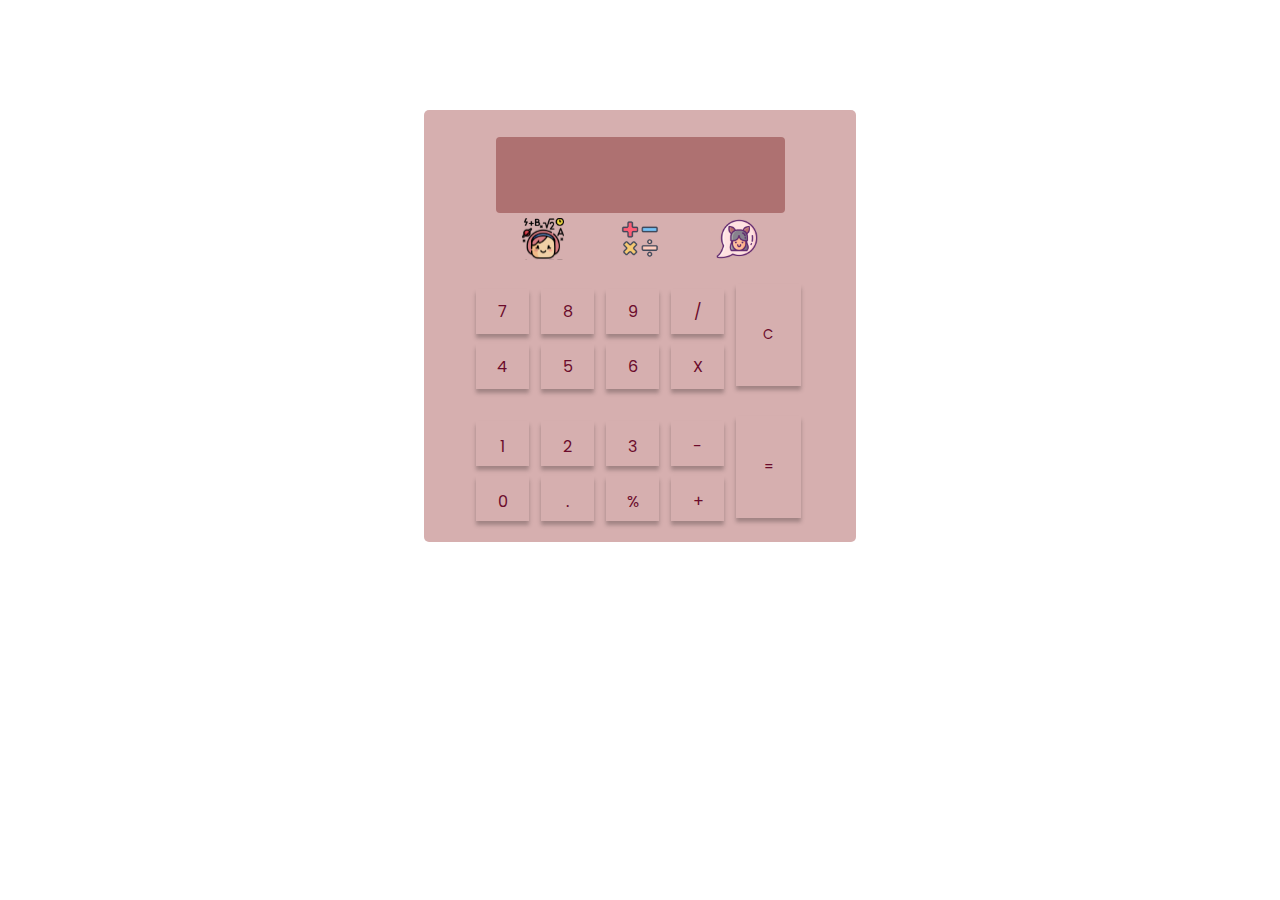
<file: calculadora/index.html>
<!DOCTYPE html>
<html lang="en">
  <head>
    <meta charset="UTF-8" />
    <meta http-equiv="X-UA-Compatible" content="IE=edge" />
    <meta name="viewport" content="width=device-width, initial-scale=1.0" />
    <link rel="stylesheet" href="./style.css" />
    <link rel="shortcut icon" href="assets/think.svg" type="image/x-icon" />
    <title>calculadora</title>
  </head>
  <body>
    <main class="container-calc--main">
      <section class="box-up--section">
        <div class="box-finder">
          <span class="results"></span>
        </div>
        <div class="box-finder--icons">
          <img
            id="math-girl"
            class="box--icons"
            src="assets/think.svg"
            alt="math-girl"
          />
          <img
            id="math-symbols"
            class="box--icons"
            src="assets/mathematics.svg"
            alt="math-symbols"
          />
          <img
            id="anime-baloon-girl"
            class="box--icons"
            src="assets/anime.svg"
            alt="anime-baloon-girl"
          />
        </div>
      </section>
      <section class="box-midlle--section">
        <div>
          <div class="box-numbers--up">
            <button class="buttoun" id="allButtouns" class="">7</button>
            <button class="buttoun" id="allButtouns">8</button>
            <button class="buttoun" id="allButtouns">9</button>
            <button class="buttoun" id="operationsButtouns">/</button>
          </div>
          <div class="box-numbers--down">
            <button class="buttoun" id="allButtouns">4</button>
            <button class="buttoun" id="allButtouns">5</button>
            <button class="buttoun" id="allButtouns">6</button>
            <button class="buttoun" id="operationsButtouns">X</button>
          </div>
        </div>

        <div class="box-buttoun--clean">
          <button class="buttoun--clean" id="operationsButtouns">C</button>
        </div>
      </section>
      <section class="box-down--section">
        <div>
          <div class="box-numbers--up">
            <buttoun class="buttoun-down" id="allButtouns">1</buttoun>
            <buttoun class="buttoun-down" id="allButtouns">2</buttoun>
            <buttoun class="buttoun-down" id="allButtouns">3</buttoun>
            <buttoun class="buttoun-down" id="operationsButtouns">-</buttoun>
          </div>
          <div class="box-numbers--down">
            <buttoun class="buttoun-down" id="allButtouns">0</buttoun>
            <buttoun class="buttoun-down" id="allButtouns">.</buttoun>
            <buttoun class="buttoun-down" id="allButtouns">%</buttoun>
            <buttoun class="buttoun-down" id="operationsButtouns">+</buttoun>
          </div>
        </div>
        <div class="box-buttoun--clean">
          <button class="buttoun--clean" id="operationsButtouns">=</button>
        </div>
      </section>
    </main>
    <script src="script.js"></script>
  </body>
</html>
</file>
<file: calculadora/style.css>
@import url('https://fonts.googleapis.com/css2?family=Poppins:wght@600&display=swap');

* {
    margin: 0;
    padding: 0;
    box-sizing: border-box;
    font-family: 'Poppins', sans-serif;
    color: rgb(107, 11, 43);
}
.container-calc--main {
    width: 432px;
    height: 432px;
    background-color: #D6AFAF;
    margin-inline: auto;
    margin-top: 110px;
    display: grid;
    border-radius: 5px;

}
.box-up--section {
    width: 100%;
    height: 100%;   
    display: flex;
    flex-direction: column;
    align-items: center;
    margin-top: 27px ;
}
.box-finder {
    width: 289px;
    height: 76px;
    border-radius: 4px;
    background-color: #AE7171;
    display: flex;
    justify-content: end;
    align-items: flex-end;
    font-size: 30pt;
    padding: 5px;
}

.box-finder--icons{
    display: flex;
    width: 80%;
    height: 25%;
    justify-content: space-evenly;
    margin: 5px
}
.math-girl {
    width: 35px;
    height: 34.35px;
}
.math-symbols {
    width: 30px;
    height: 30px;
}
.anime-baloon-girl {
    width: 40px;
    height: 40px;
}
.box-midlle--section {
    width: 100%;
    height: 100%;
    display: grid;
    grid-template-columns: 1fr 1fr;
    padding: 5px 40px

}
.box-numbers--up {
    display: flex;
    flex-direction: row;
    padding: 5px 12px;
    gap: 12px;

}
.box-numbers--down {
    display: flex;
    padding: 5px 12px;
    gap: 12px;
}
.box-buttoun--clean {
    display: flex;
}
.buttoun {
    background-color: #D6AFAF;
    box-shadow: 0px 4px 4px rgba(0, 0, 0, 0.25);
    border: none;
    width: 53px;
    height: 45px;
    cursor: pointer;
    text-align: center;
    font-size: 12pt;
    
}
.buttoun:hover {
    background: #D6AFAF;
    box-shadow: inset 0px 4px 4px rgba(0, 0, 0, 0.25);
}
.buttoun--clean {
    background-color: #D6AFAF;
    box-shadow: 0px 4px 4px rgba(0, 0, 0, 0.25);
    border: none;
    width: 65px;
    height: 102px;
}
.buttoun--clean:hover {
        background: #D6AFAF;
        box-shadow: inset 0px 4px 4px rgba(0, 0, 0, 0.25);
    
}
.box-buttoun--clean {
    display: flex;
}
.box-down--section {
    width: 100%;
    height: 100%;
    display: grid;
    grid-template-columns: 1fr 1fr;
    padding: 0 40px;
}
.buttoun-down {
    background-color: #D6AFAF;
    box-shadow: 0px 4px 4px rgba(0, 0, 0, 0.25);
    border: none;
    width: 53px;
    height: 45px;
    cursor: pointer;
    text-align: center;
    padding: 13px;
}
.buttoun-down:hover {
    background: #D6AFAF;
    box-shadow: inset 0px 4px 4px rgba(0, 0, 0, 0.25);
}
.results {
    text-align: center;
}
</file>
